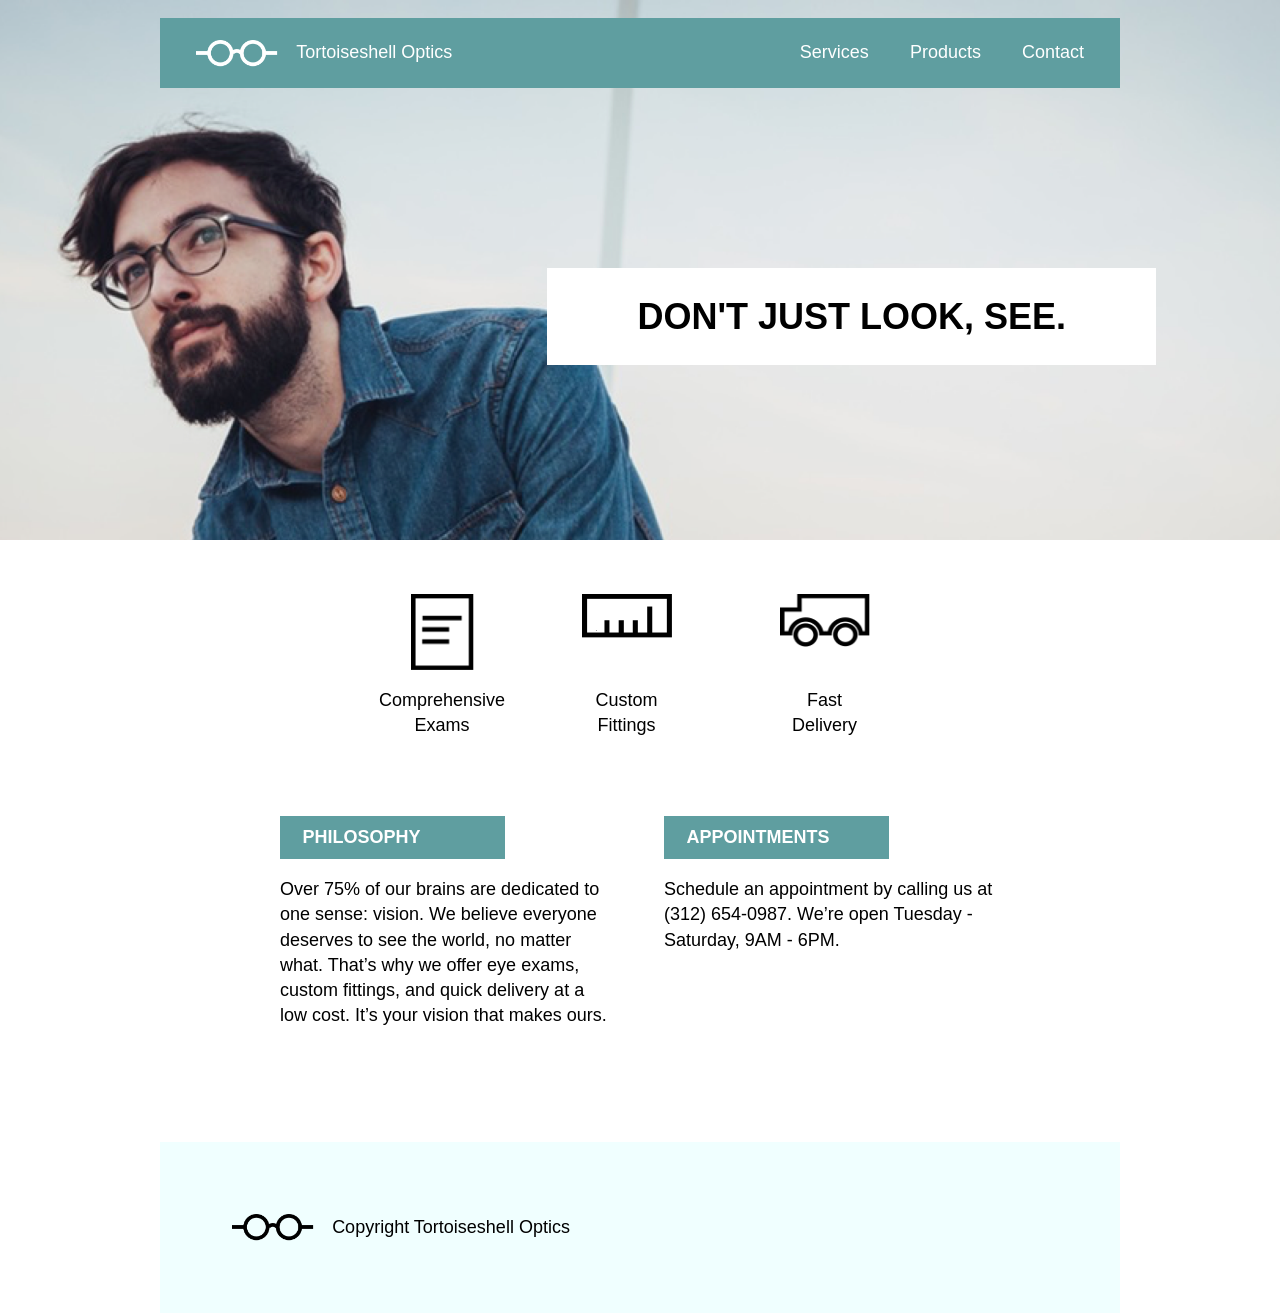
<file: index.html>
<!DOCTYPE html>
<html>
  <head>
    <meta charset="utf-8">
    <meta name="viewport" content="width=device-width, maximum-scale=1.0, minimum-scale=1.0, initial-scale=1.0" />
    <title>Tortoiseshell Optics</title>
    <link rel="stylesheet" type="text/css" href="resources/css/reset.css">
    <link rel="stylesheet" type="text/css" href="resources/css/style.css">
  </head>
  <body>
    <div class="banner">
      <div class="main">
        <header>
          <div class="logo">
            <img src="resources/images/logo-white.png" />
            <h1>Tortoiseshell Optics</h1>
          </div>   <!--logo-->
          <nav>
            <span class="small">Menu</span>
            <span class="large">Services</span>
            <span class="large">Products</span>
            <span class="large">Contact</span>
          </nav>
        </header>
        <span class="look-see">DON'T JUST LOOK, SEE.</span>
      </div>   <!--main-->
    </div>   <!--banner-->
    <div class="main">
      <div class="services">
        <div class="service paper">
          <img src="resources/images/paper-icon.png"/>
          <span>Comprehensive Exams</span>
        </div>   <!--service-->
        <div class="service">
          <img src="resources/images/ruler-icon.png"/>
          <span>Custom Fittings</span>
        </div>   <!--service-->
        <div class="service truck">
          <img src="resources/images/truck-icon.png"/>
          <span/>Fast Delivery</span>
        </div>   <!--service-->
      </div>   <!--services-->
      <div class="info-container">
        <div class="info">
          <span class="info-header">PHILOSOPHY</span>
          <p>Over 75% of our brains are dedicated to one sense: vision. We believe everyone deserves to see the world, no matter what. That’s why we offer eye exams, custom fittings, and quick delivery at a low cost. It’s your vision that makes ours.</p>
        </div>   <!--philosophy-->
        <div class="info">
          <span class="info-header">APPOINTMENTS</span>
          <p>Schedule an appointment by calling us at (312) 654-0987. We’re open Tuesday - Saturday, 9AM - 6PM.</p>
        </div>   <!--appointments-->
      </div>   <!--info-->
      <footer>
        <img src="resources/images/logo-black.png" />
        <p class="large">Copyright Tortoiseshell Optics</p>
      </footer>
    </div>   <!--main-->
  </body>
</html>
</file>
<file: resources/css/style.css>
html {
  font-size: 18px;
}
body {
  font-family: Helvetica;
  line-height: 1.4;
}
.banner {
  background-image: url("../images/glasses-bg.png");
  background-size: cover;
  background-position: center;
  height: 30rem;
}
.main {
  width: 960px;
  margin: auto;
  display: flex;
  flex-direction: column;
}
header {
  height: 70px;
  background-color: cadetblue;
  display: flex;
  justify-content: space-between;
  align-items: center;
  color: white;
  font-size: 1rem;
  margin-top: 1rem;
  width: 100%;
}
.logo {
  display: flex;
  align-items: center;
}
.logo img {
  height: 1.5rem;
  margin: auto 1rem auto 2rem;
}
nav span {
  margin: 1rem 2rem 1rem auto;
}
.small {
  display: none;
}
.large {
  display: inline-block;
}
.look-see {
  padding: 1.5rem 5rem;
  background-color: white;
  color: black;
  font-size: 2rem;
  font-weight: bold;
  line-height: 1.2;
  align-self: flex-end;
  margin-top: 10rem;
  margin-right: -2rem;
}
.services {
  display: flex;
  justify-content: center;
  margin-top: 3rem;
}
.service {
  display: flex;
  flex-direction: column;
  align-items: center;
  justify-content: space-between;
  text-align: center;
  margin: 0 3rem;
  height: 8rem;
  width: 5rem;
}
.paper {
  width: 3.5rem;
}
.service img {
  width: 100%;
}
.info-container {
  display: flex;
  justify-content: center;
  margin-top: 3rem;
  margin-bottom: 5rem;
}
.info {
  width: 35%;
  padding: 2.5%;
}
.info-header {
  background-color: cadetblue;
  color: white;
  font-weight: bold;
  display: block;
  width: 10rem;
  padding: 0.5rem 1.25rem;
  margin-bottom: 1rem;
}
footer {
  background-color: azure;
  display: flex;
  justify-content: flex-start;
  align-items: center;
  padding: 4rem 0;
}
footer img {
  height: 1.5rem;
  margin: 0 1rem 0 4rem;
}
@media only screen and (max-width: 1028px) {
  .banner {
    height: 22rem;
  }
  .main {
    width: 100%;
  }
  header {
    margin-top: 0;
  }
  .look-see {
    padding: 2rem 4rem;

    /* Design specs specify 0.75rem top and bottom padding
    but 2rem looks closer to the images on the specs and
    on the Codecademy site */

    font-size: 1.33rem;
    margin: 5rem 2rem 0 0;
    text-align: center;
  }
}
@media only screen and (max-width: 680px) {
  .banner {
    height: 17rem;
    background-position: -7rem;
  }
  h1 {
    display: none;
  }
  .small {
    display: block;
  }
  .large {
    display: none;
  }
  .look-see {
    padding: 1rem 0;
    font-size: 1rem;
    align-self: center;
    margin: 9rem 0 0 0;
    width: 100%;
    text-align: center;
  }
  .services {
    flex-direction: column;
    align-items: center;
    margin-top: 3.77rem;
  }
  .service {
    justify-content: flex-start;
    height: auto;
    font-size: 0.77rem;
    margin-bottom: 1.54rem;
  }
  .truck {
    margin-bottom: 0;
  }
  .service span {
    margin-top: 0.77rem;
  }
  .info-container {
    flex-direction: column;
    align-items: center;
    margin: 3.77rem 0 0 0;
  }
  .info {
    width: 100%;
    margin-bottom: 4rem;
    padding: 0;
  }
  .info-header {
    width: 100%;
    text-align: center;
    padding: 0.5rem 0;
  }
  .info p {
    font-size: 0.77rem;
    padding: 0 0.75rem;
  }
  footer {
    justify-content: center;
  }
  footer img {
    margin: 0;
  }
}
</file>
